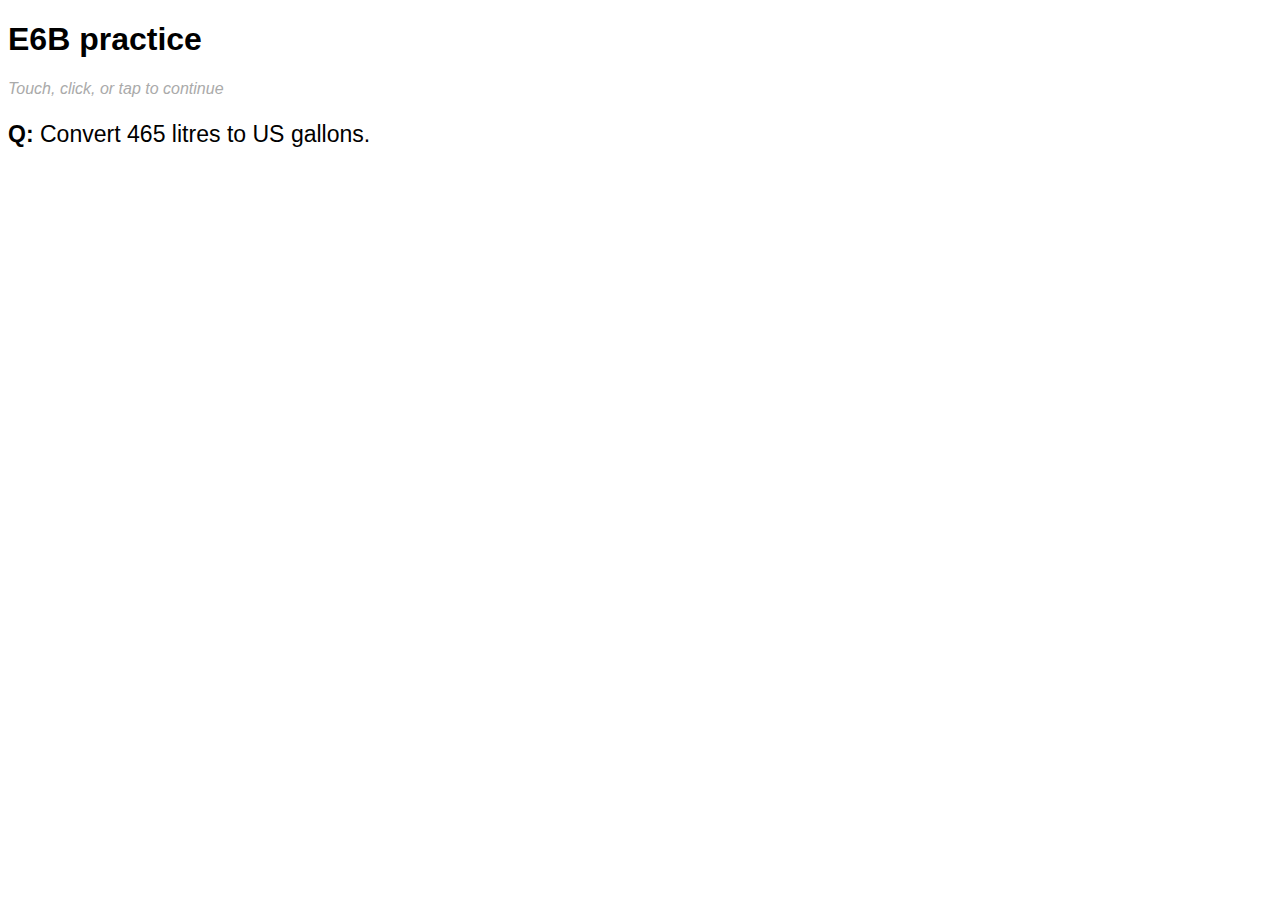
<file: index.html>
<!DOCTYPE html>
<html>
  <head>
    <title>E6B practice</title>
    <meta name="viewport" content="width=device-width, initial-scale=1.0" />
    <meta charset="UTF-8" />
    <link rel="stylesheet" href="style.css" />
  </head>
  <body>
    <main>
      <h1>E6B practice</h1>
      <p class="instructions">Touch, click, or tap to continue</p>
      <p id="question">[Javascript required]</p>
      <p id="answer">[Javascript required]</p>
    </main>
    <script src="script.js"></script>
  </body>
</html>
</file>
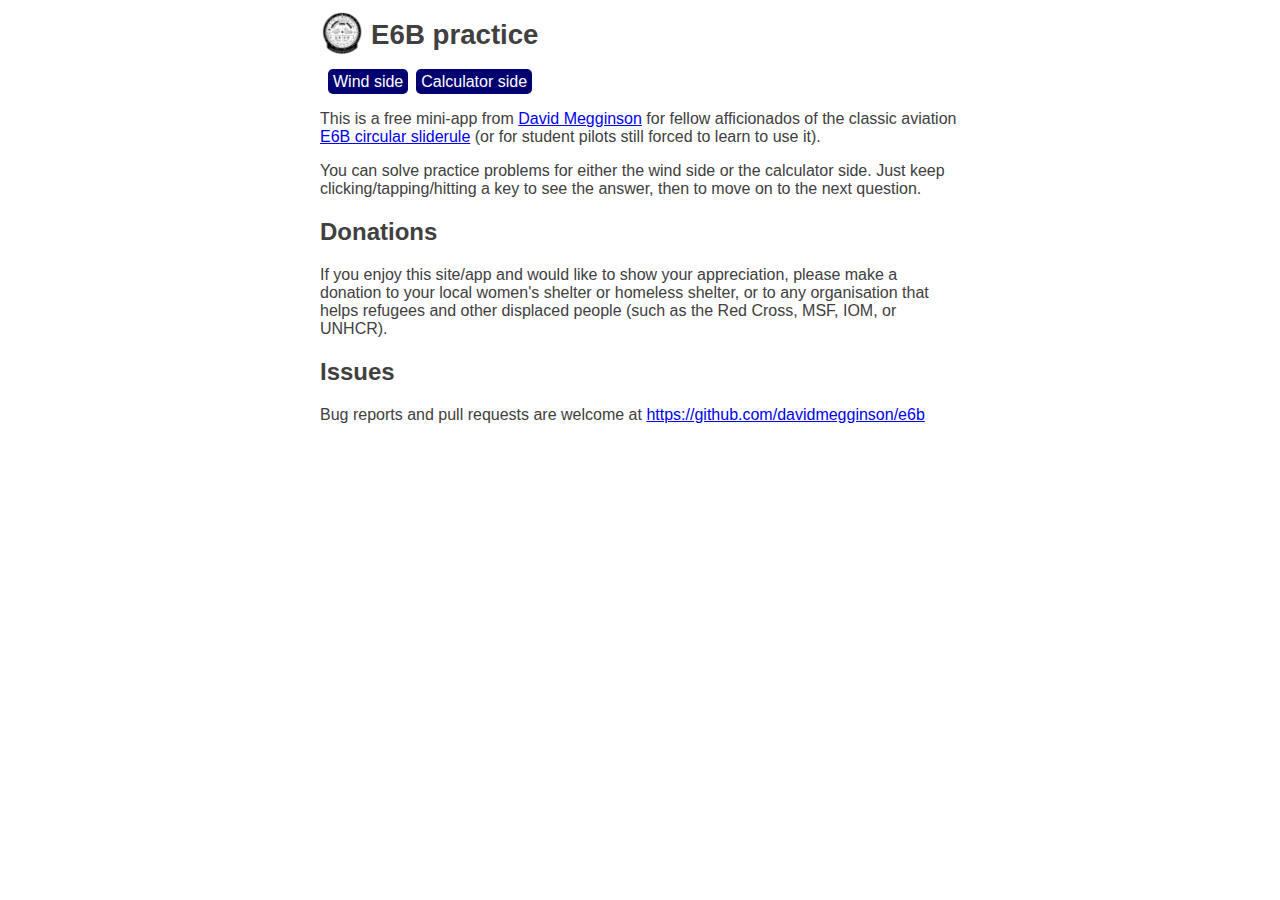
<file: docs/index.html>
<!DOCTYPE html>
<html>
  <head>
    <title>E6B practice</title>
    <meta name="viewport" content="width=device-width, initial-scale=1.0" />
    <meta charset="UTF-8" />
    <link rel="stylesheet" href="style.css" />
    <link rel="icon" type="image/png" sizes="192x192" href="images/e6b-icon.png" />
  </head>
  <body>
    <header>
      <h1 role="navigation" aria-label="Main navbar">
        <img role="logo" class="logo" alt="E6B logo" src="images/e6b-icon.png" />
        E6B practice
      </h1>
      <ul role="navigation" aria-label="E6B side selection" class="menu">
        <li><a href="wind.html">Wind side</a></li>
        <li><a href="calc.html">Calculator side</a></li>
      </ul>
    </header>
    <main>
      <p>
        This is a free mini-app from <a target="_blank"
        href="https://github.com/davidmegginson">David
        Megginson</a> for fellow afficionados of the classic aviation
        <a target="_blank" href="https://en.wikipedia.org/wiki/E6B">E6B circular
        sliderule</a> (or for student pilots still forced to learn to
        use it).
      </p>
      <p>
        You can solve practice problems for either the wind side or
        the calculator side. Just keep clicking/tapping/hitting a key
        to see the answer, then to move on to the next question.
      </p>
      <section id="donations">
        <h2>Donations</h2>
        <p>
          If you enjoy this site/app and would like to show your
          appreciation, please make a donation to your local women's
          shelter or homeless shelter, or to any organisation that
          helps refugees and other displaced people (such as the Red
          Cross, MSF, IOM, or UNHCR).
        </p>
      </section>
      <section id="bugs">
        <h2>Issues</h2>
        <p>
          Bug reports and pull requests are welcome at <a target="_blank"
          href="https://github.com/davidmegginson/e6b">https://github.com/davidmegginson/e6b</a>
        </p>
      </section>
    </main>
  </body>
</html>
</file>
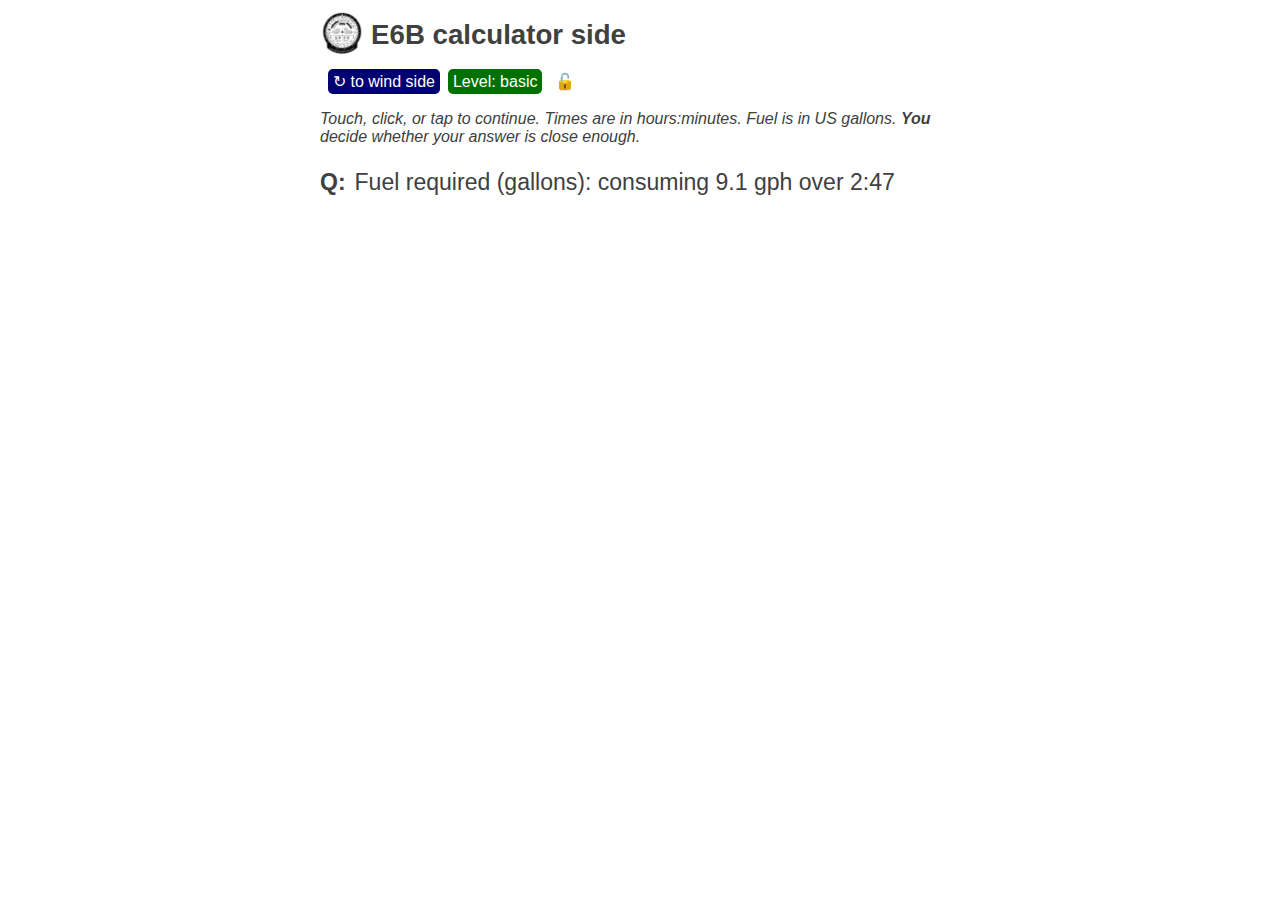
<file: docs/calc.html>
<!DOCTYPE html>
<html>
  <head>
    <title>E6B practice</title>
    <meta name="viewport" content="width=device-width, initial-scale=1.0" />
    <meta charset="UTF-8" />
    <link rel="stylesheet" href="style.css" />
    <link rel="icon" type="image/png" sizes="192x192" href="images/e6b-icon.png" />
  </head>
  <body>
    <header>
      <h1 role="navigation" aria-label="Main navbar">
        <a href="index.html" title="Home"><img role="logo" class="logo" alt="E6B logo" src="images/e6b-icon.png" /></a>
        E6B calculator side
      </h1>
      <ul role="navigation" class="menu">
        <li><a href="wind.html" title="Switch to wind-side problems">&#x21BB; to wind side</a></li>
        <li id="show-advanced" title="Start showing advanced problems"><a href="#advanced">Level: basic</a></li>
        <li id="hide-advanced" title="Stop showing advanced problems"><a href="">Level: advanced</a></li>
        <li id="lock" title="Show only this problem type"><a id="lock-link" href="calc.html#">&#x1F513;</a></li>
        <li id="unlock" title="Show all problem types"><a href="calc.html">&#x1F512;</a></li>
      </ul>
    </header>
    <main onclick="void(0)">
      <p class="instructions">
	Touch, click, or tap to continue. Times are in
	hours:minutes. Fuel is in US gallons. <b>You</b> decide whether your
	answer is close enough.
      </p>
      <p id="question">[Javascript required]</p>
      <p id="answer">[Javascript required]</p>
      <section id="help">
        <h2>Solution</h2>
        <ol id="help-steps">
        </ol>
      </section>
    </main>
    <script src="script.js"></script>
    <script>
      e6b.type = 'calc';
    </script>
  </body>
</html>
</file>
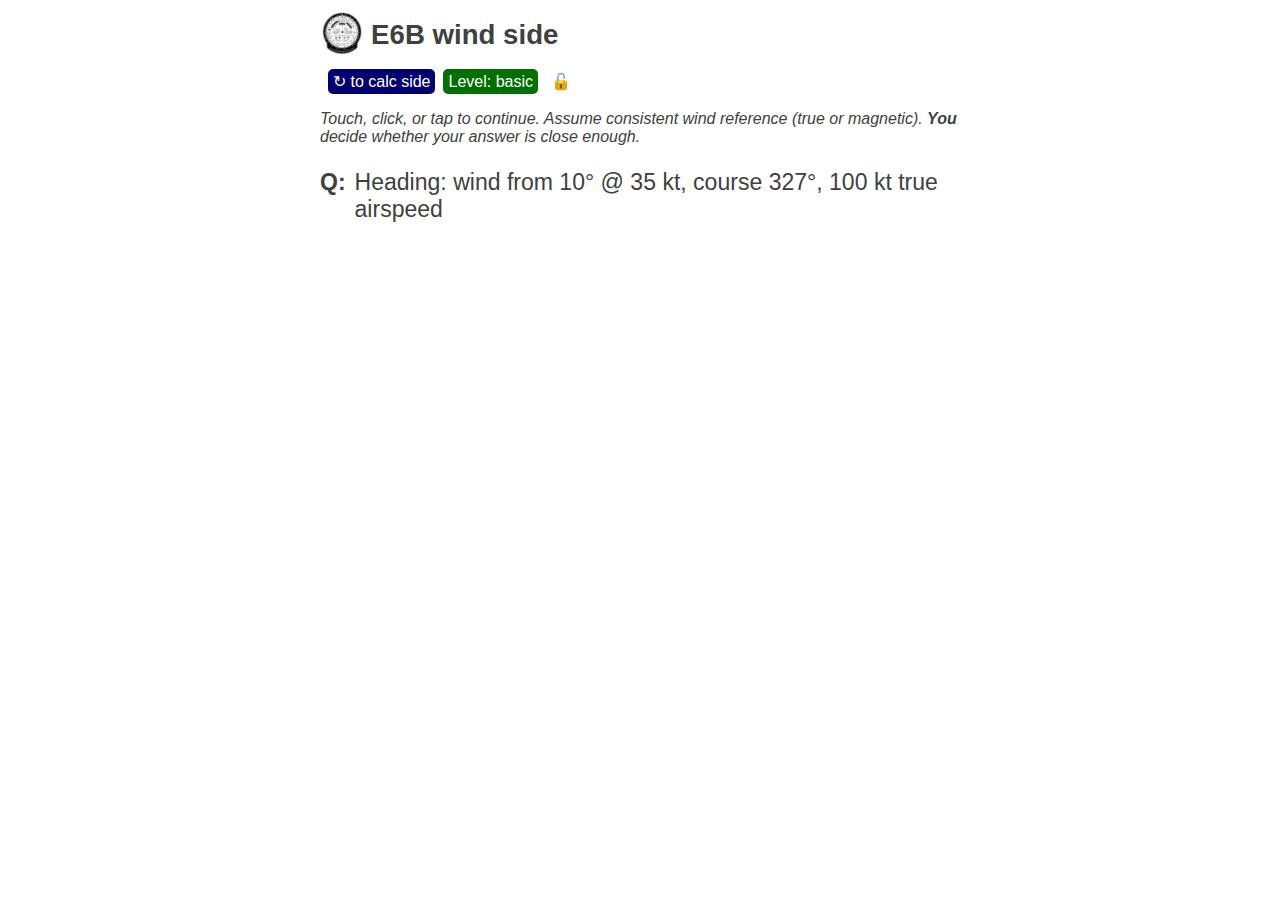
<file: docs/wind.html>
<!DOCTYPE html>
<html>
  <head>
    <title>E6B practice</title>
    <meta name="viewport" content="width=device-width, initial-scale=1.0" />
    <meta charset="UTF-8" />
    <link rel="stylesheet" href="style.css" />
    <link rel="icon" type="image/png" sizes="192x192" href="images/e6b-icon.png" />
  </head>
  <body>
    <header>
      <h1 role="navigation" aria-label="Main navbar">
        <a href="index.html" title="Home"><img role="logo" class="logo" alt="E6B logo" src="images/e6b-icon.png" /></a>
        E6B wind side
      </h1>
      <ul role="navigation" class="menu">
        <li><a href="calc.html" title="Switch to calculator-side problems">&#x21BB; to calc side</a></li>
        <li id="show-advanced"><a href="#advanced" title="Start showing advanced problems">Level: basic</a></li>
        <li id="hide-advanced"><a href="" title="Stop showing advanced problems.">Level: advanced</a></li>
        <li id="lock" title="Show only this problem type"><a id="lock-link" href="wind.html#">&#x1F513;</a></li>
        <li id="unlock" title="Show all problem types"><a href="wind.html">&#x1F512;</a></li>
      </ul>
    </header>
    <main onclick="void(0)">
      <p class="instructions">
        Touch, click, or tap to continue. Assume consistent wind reference (true or magnetic). <b>You</b> decide whether
        your answer is close enough.
      </p>
      <p id="question">[Javascript required]</p>
      <p id="answer">[Javascript required]</p>
      <section id="help">
        <h2>Solution</h2>
        <ol id="help-steps">
        </ol>
        <p>
          <i>(For a circular CR-style E6-B without a card, see <a
          target="_blank"
          href="https://www.asa2fly.com/Assets/SupportFiles/ProductManuals/E6B-CIRC_Instructions.pdf">this
          manual</a> (PDF) from ASA.)</i>
        </p>
      </section>
    </main>
    <script src="script.js"></script>
    <script>
      e6b.type = 'wind';
    </script>
  </body>
</html>
</file>
<file: style.css>
body {
    font-family: Helvetica, Arial, sanserif;
}

.instructions {
    font-style: italic;
    color: #aaaaaa;
}

#question, #answer {
    font-size: 144%;
}

#question::before {
    content: "Q: ";
    font-weight: bold;
}

#answer::before {
    content: "A: ";
    font-weight: bold;
}
</file>
<file: docs/style.css>
body {
    font-family: Helvetica, Arial, sanserif;
    margin: 0 auto;
    width: 90%;
    max-width: 640px;
    color: #404040;
}

h1 {
    font-size: 172.8%;
    margin-left: 3.5ex;
    vertical-align: middle;
}

img.logo {
    float: left;
    margin-left: -3.5ex;
    margin-top: -0.5ex;
    width: 3ex;
}

.menu {
    display: flex;
    margin-left: -8px;
    width: 100%;
    margin: 0;
    padding: 0;
    list-style: none;
}

.menu li {
    padding: 0 5px;
    margin: 0;
    margin-left: 8px;
    display: block;
    border-radius: 5px;
    background: #000070;
    text-align: center;
    text-decoration: none;
    line-height: 3ex;
    vertical-align: middle;
}

.menu li a {
    text-decoration: none;
    color: #ffffff;
}

.menu li#show-advanced {
    background: #007000;
}

.menu li#hide-advanced {
    background: #700000;
}

.menu li#lock {
    background: #ffffff;
    color: #404040;
}

.menu li#unlock a {
    background: #404040;
}

.instructions {
    font-style: italic;
}

#question, #answer {
    font-size: 144%;
    margin-left: 1.5em;
}

#question::before {
    display: inline-block;
    content: "Q:";
    font-weight: bold;
    margin-left: -1.5em;
    width: 1.5em;
}

#answer::before {
    display: inline-block;
    content: "A:";
    font-weight: bold;
    margin-left: -1.5em;
    width: 1.5em;
}

#help {
    background: #eeeeaa;
    padding: 1ex 1em;
    border: 1px solid #aaaaee;
    border-radius: 1ex;
    margin: 1ex 0;
}

#help h2 {
    margin: 0 0 1ex 0;
    font-size: 120%;
}

#help ol {
    margin: 0;
    padding: 0;
}

#help li {
    margin-bottom: 1ex;
    margin-left: 1em;
}
</file>
